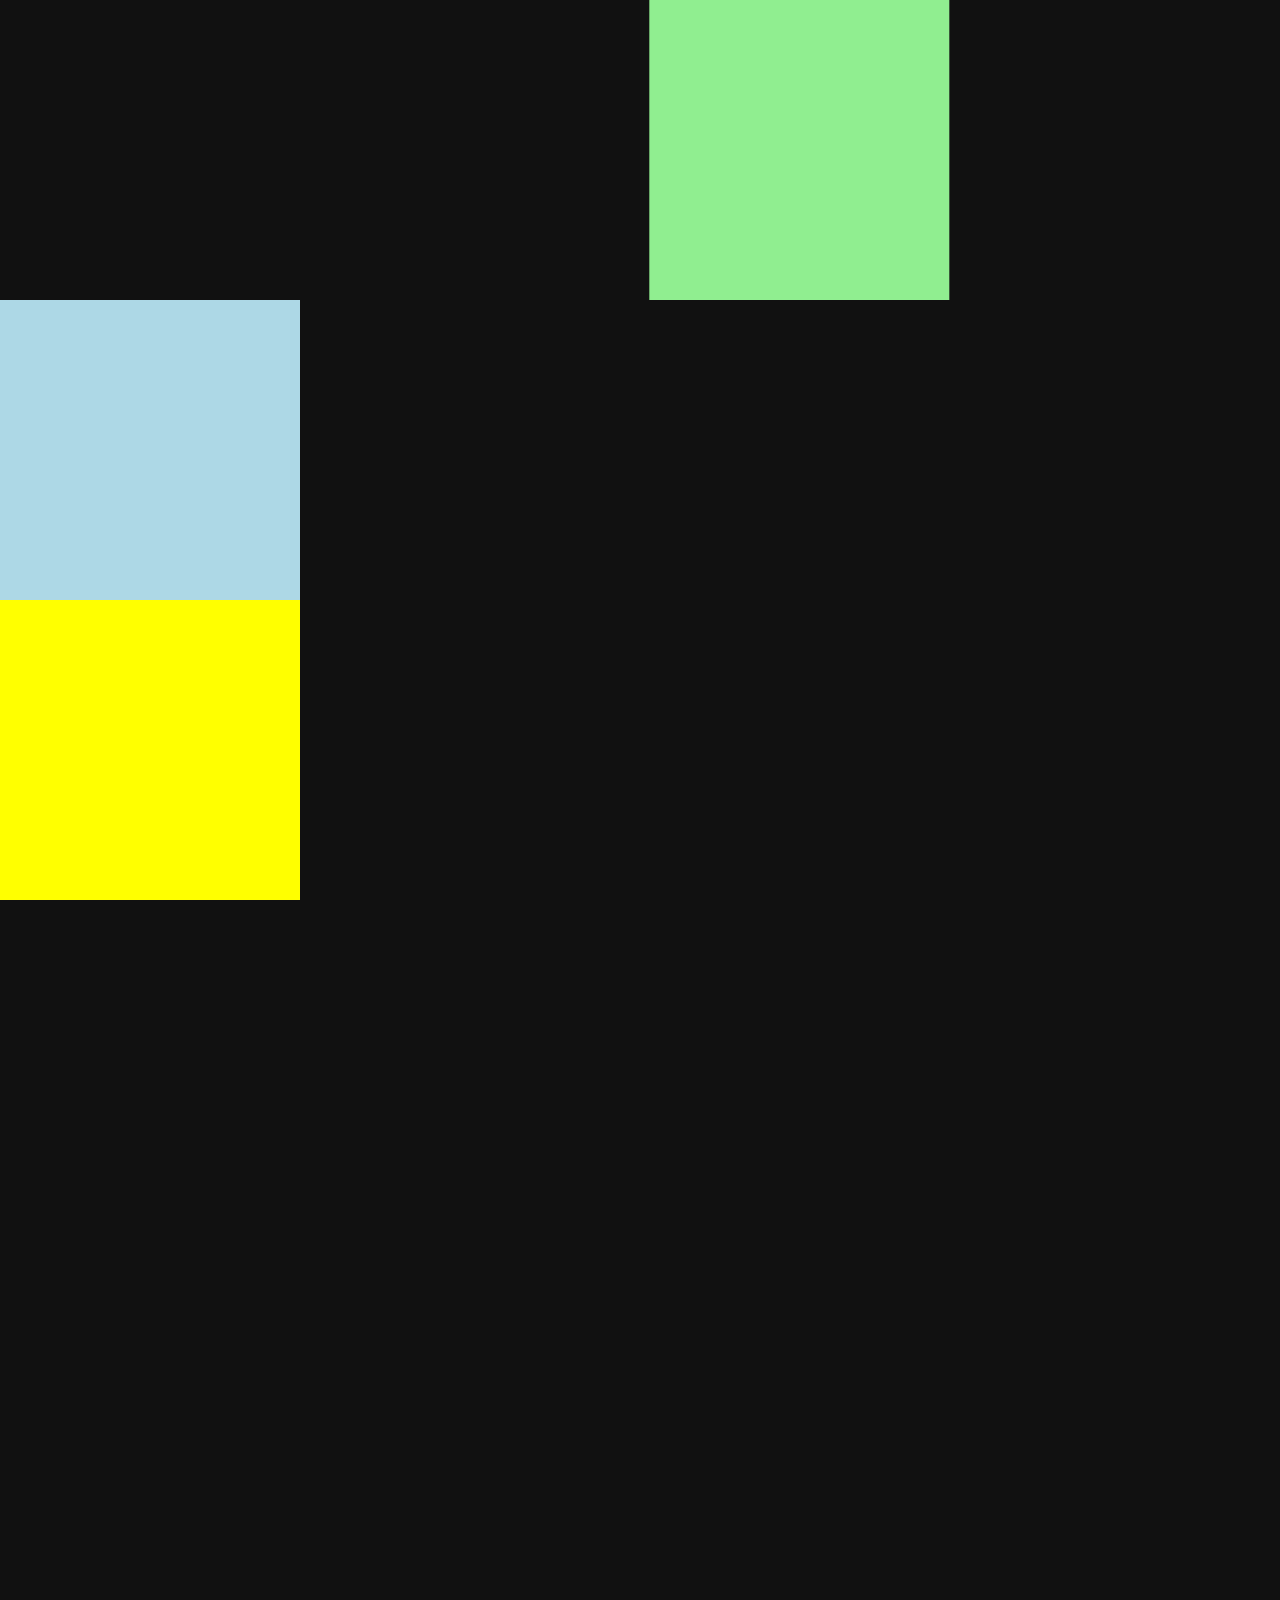
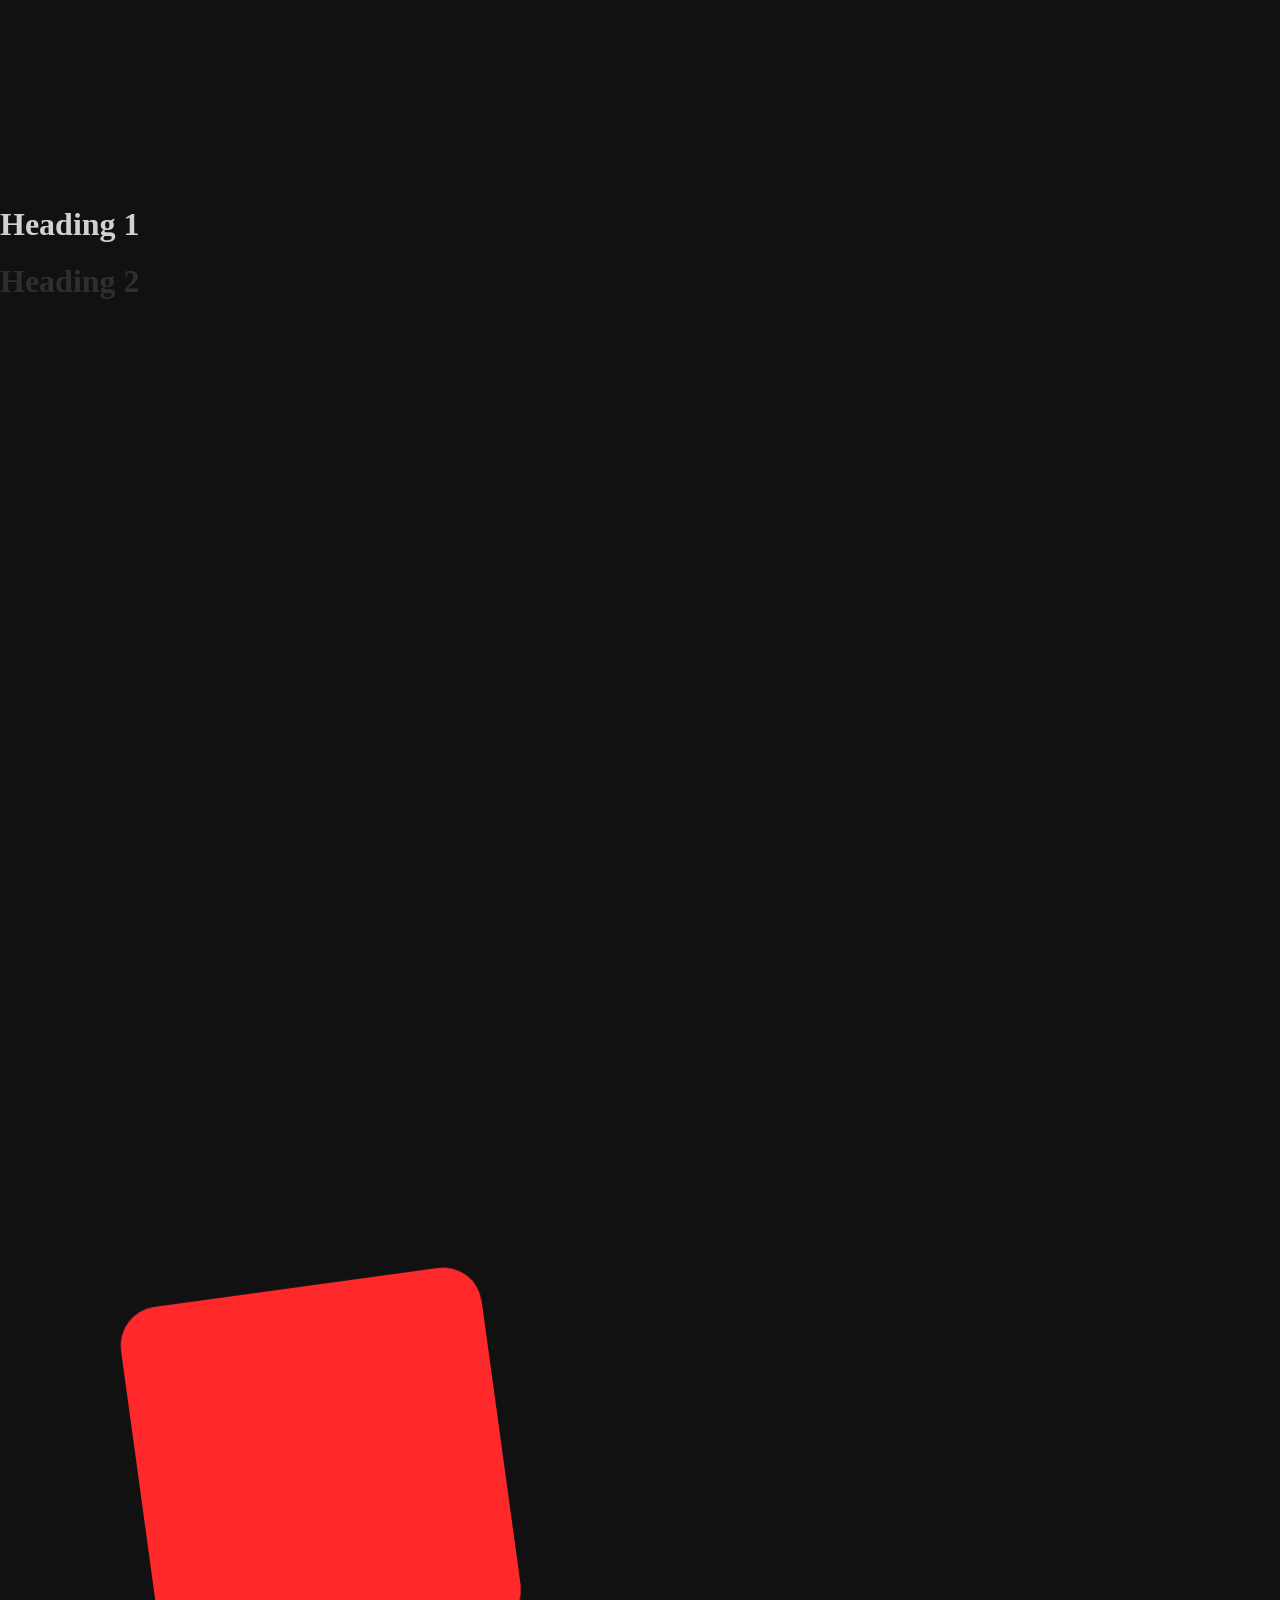
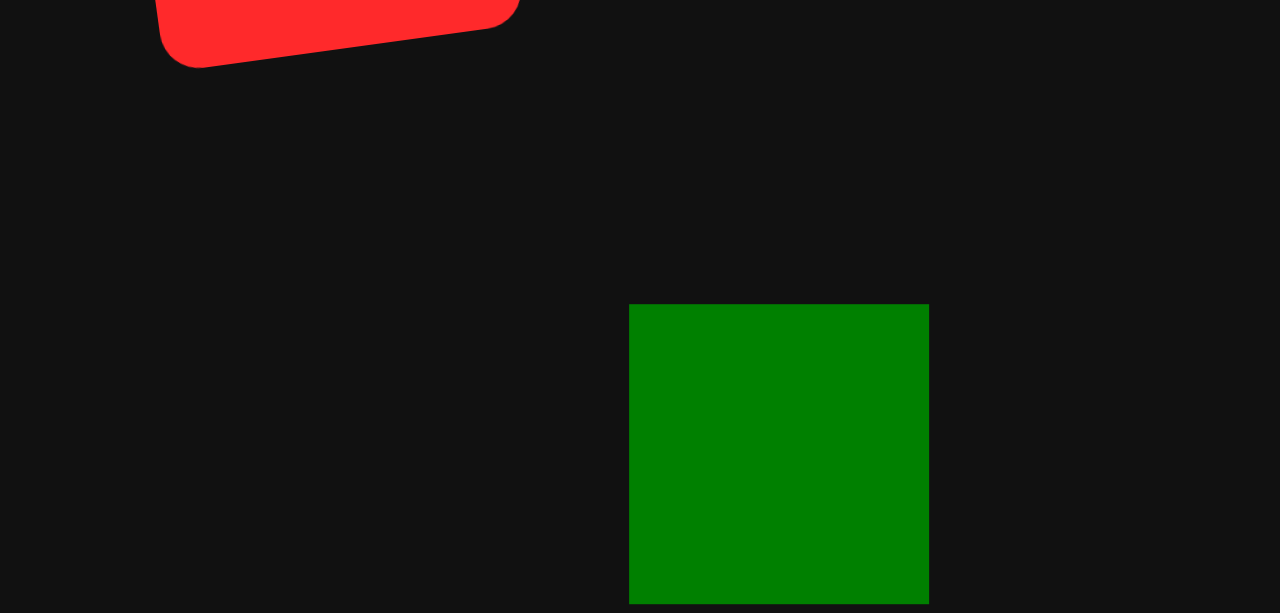
<file: index.html>
<!DOCTYPE html>
<html lang="en">
<head>
    <meta charset="UTF-8">
    <meta name="viewport" content="width=device-width, initial-scale=1.0">
    <title>Document</title>
    <link rel="stylesheet" href="style.css">
</head>
<body>
    <div id="box3"></div>
    <div id="box4"></div>
    <div id="box5"></div>

    <div style="height: 100vh;"></div>

    <h1>Heading 1</h1>
    <h1>Heading 2</h1>
    <h1>Heading 3</h1>

    <div style="height: 100vh;"></div>

    <div id="box1"></div>
    <div id="box2"></div>

    <script src="https://cdnjs.cloudflare.com/ajax/libs/gsap/3.13.0/gsap.min.js" integrity="sha512-NcZdtrT77bJr4STcmsGAESr06BYGE8woZdSdEgqnpyqac7sugNO+Tr4bGwGF3MsnEkGKhU2KL2xh6Ec+BqsaHA==" crossorigin="anonymous" referrerpolicy="no-referrer"></script>
    <script src="sctipt.js"></script>
</body>
</html>
</file>
<file: style.css>
* {
    margin: 0;
    padding: 0;
    box-sizing: border-box;
    font-family: gilory;
}

html, body {
    height: 100%;
    width: 100%;
}

body {
    background-color: #111;
    overflow-x: hidden;
}

#box1 {
    height: 300px;
    width: 300px;
    background-color: red;
}

#box2 {
    height: 300px;
    width: 300px;
    background-color: green;
}

#box3 {
    height: 300px;
    width: 300px;
    background-color: lightgreen;
}

#box4 {
    height: 300px;
    width: 300px;
    background-color: lightblue;
}

#box5 {
    height: 300px;
    width: 300px;
    background-color: yellow;
}

h1 {
    color: white;
}



/* Index 2 */

.page {
    height: 100%;
    width: 100%;
    display: flex;
    align-items: center;
    justify-content: center;
    overflow: hidden;
}

#page1 {
    background-color: lightblue;
}

#page2 {
    background-color: rgb(70, 138, 160);
}

#page3 {
    background-color: rgb(0, 69, 92);
}

#box {
    width: 300px;
    height: 300px;
    background-color: red;
}

#page4 {
    justify-content: left;
}

#example {
    font-size: 40vw;
    text-transform: uppercase;
    color: red;
    /* transform: translate(-48%); */
}
</file>
